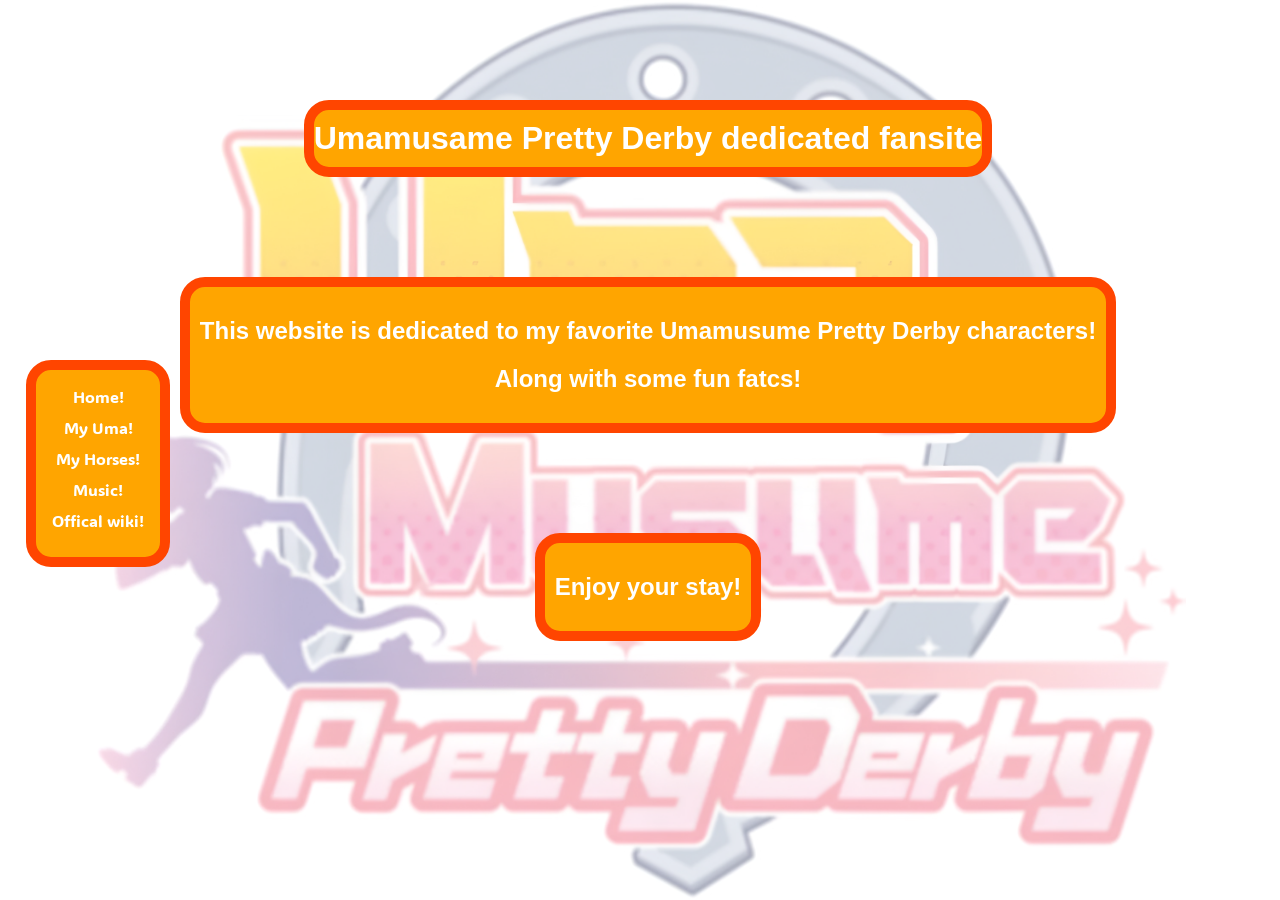
<file: docs/index.html>
<!doctype html>
<html lang="en">
<head>
    
    <meta charset="UTF-8">

    
    <meta name="viewport" content="width=device-width, initial-scale=1.0">

    <link rel="preconnect" href="https://fonts.googleapis.com">
    <link rel="preconnect" href="https://fonts.gstatic.com" crossorigin>
  



    <link href="https://fonts.googleapis.com/css2?family=ADLaM+Display&display=block" rel="stylesheet">

    <link rel="stylesheet" href="styles.css">


    <link rel="icon" type="image/png" href="images/favicon/favicon-16x16.png" sizes="16x16"> 





</head>



<body>
<div class="one">
    <h1 class="top">Umamusame Pretty Derby dedicated fansite</h1>
</div>







<div class="list">
<ul>
    <li><a href="index.html">Home!</a></li>
    <li><a href="uma.html">My Uma!</a></li>
    <li><a href="horse.html">My Horses!</a></li>
    <li><a href="funfact.html">Music!</a></li>
    <li><a href="https://umamusume.fandom.com/wiki/Umamusume">Offical wiki!</a></li>
</ul>
</div>



<div class="displayarea4">
    <h2>This website is dedicated to my favorite Umamusume Pretty Derby characters!</h2>
     <h2>Along with some fun fatcs!</h2>
</div>


</div>

<div class="displayarea4">
    <h2>Enjoy your stay!</h2>

<footer>

</footer>
</body>
</file>
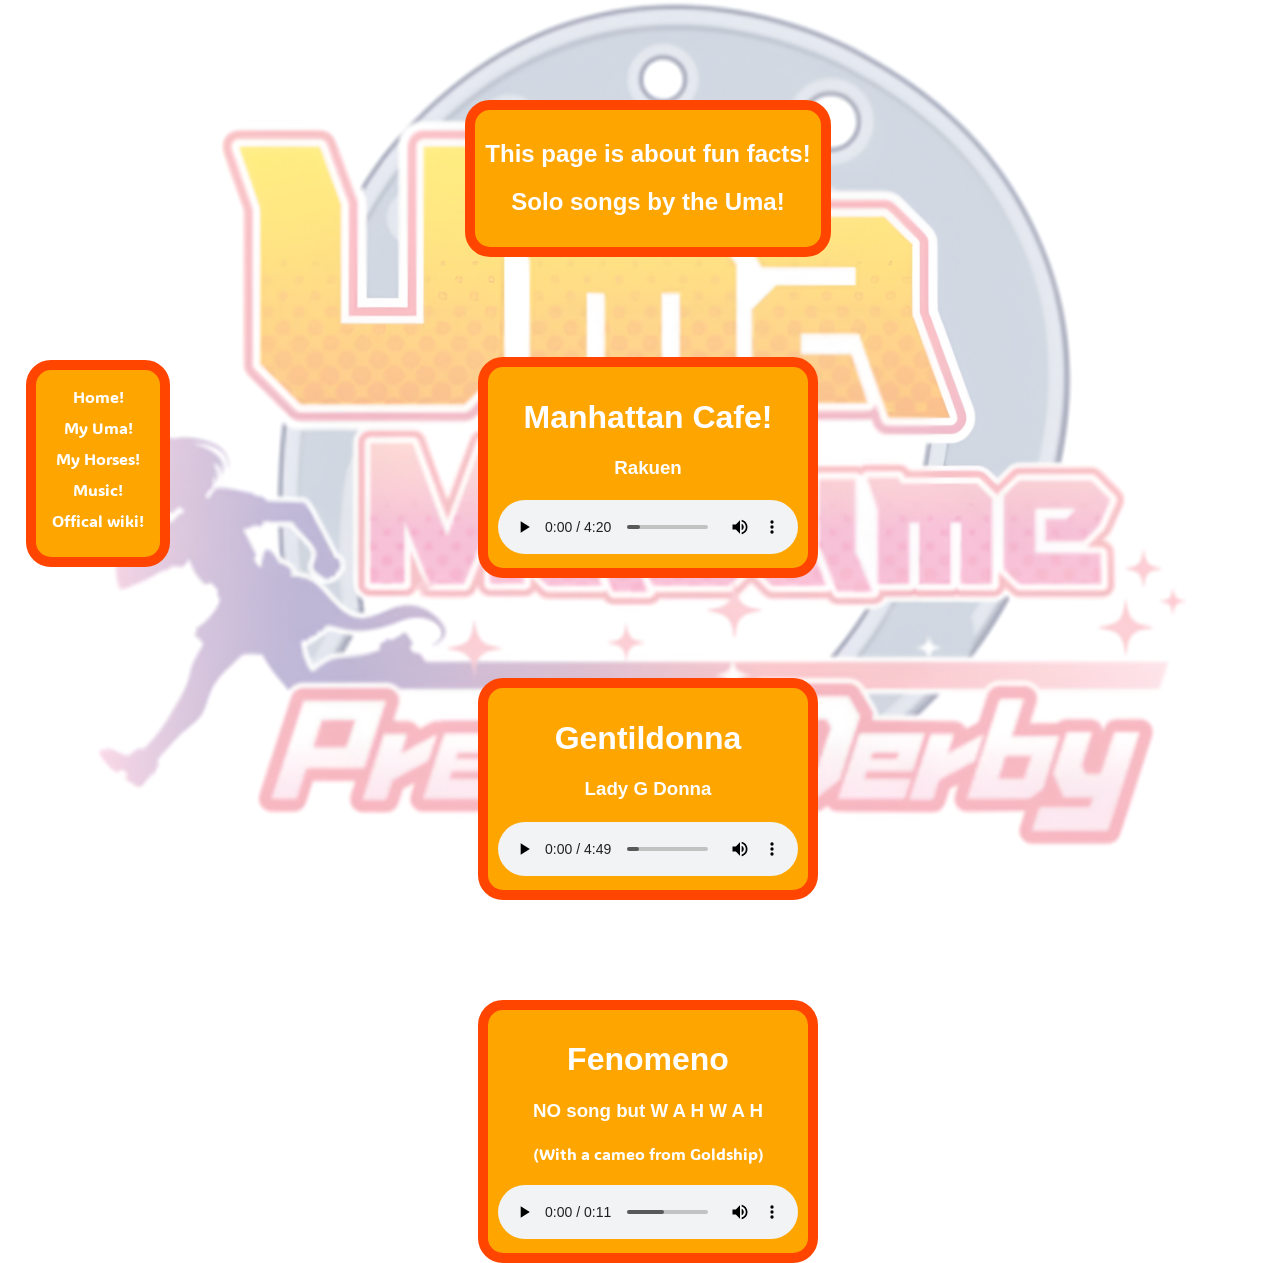
<file: docs/funfact.html>
<!doctype html>
<html lang="en">
<head>
    
    <meta charset="UTF-8">

    
    <meta name="viewport" content="width=device-width, initial-scale=1.0">

    <link rel="preconnect" href="https://fonts.googleapis.com">
    <link rel="preconnect" href="https://fonts.gstatic.com" crossorigin>
  



    <link href="https://fonts.googleapis.com/css2?family=ADLaM+Display&display=block" rel="stylesheet">

    <link rel="stylesheet" href="styles.css">


    <link rel="icon" type="image/png" href="images/favicon/favicon-16x16.png" sizes="16x16"> 





</head>



<body>  
<div class="one">
   
</div>







<div class="list">
<ul>
    <li><a href="index.html">Home!</a></li>
    <li><a href="uma.html">My Uma!</a></li>
    <li><a href="horse.html">My Horses!</a></li>
    <li><a href="funfact.html">Music!</a></li>
    <li><a href="https://umamusume.fandom.com/wiki/Umamusume">Offical wiki!</a></li>
</div>
</ul>


<div class="displayarea4">
    <h2>This page is about fun facts!</h2>
    <h2>Solo songs by the Uma!</h2>
    <h3></h3>
    <h2></h2>
    <h3></h3>
    <h4></h4>
</div>




<div class="musicarea">
    <h1>Manhattan Cafe!</h1>
    <h3>Rakuen</h3>
    <h1></h1>
    <h3></h3>
    <audio controls class="playbutton">
    <source src="audio/Rakuen.mp3" type="audio/mpeg"></source>
    <source src="audio/Rakuen.ogg" type="audio/ogg"></source>
    Sadly you cannot play this audio file.
    </audio>


</div>

<div class="musicarea1">
    <h1>Gentildonna</h1>
    <h3>Lady G Donna</h3>
    <h1></h1>
    <h3></h3>
    <audio controls class="playbutton">
    <source src="audio/Lady G Donna.mp3" type="audio/mpeg"></source>
    <source src="audio/Lady G Donna.mp3" type="audio/ogg"></source>
    Sadly you cannot play this audio file.
    </audio>
    </div>


<div class="musicarea2">
    <h1>Fenomeno</h1>
    <h3>NO song but W A H W A H</h3>
    <h4>(With a cameo from Goldship)</h4>
    <h1></h1>
    <h3></h3>
    <audio controls class="playbutton">
    <source src="audio/fenomeno.mp3" type="audio/mpeg"></source>
    <source src="audio/fenomeno.mp3" type="audio/ogg"></source>
    Sadly you cannot play this audio file.
    </audio>
    </div>    


<footer>

</footer>
</body>
</file>
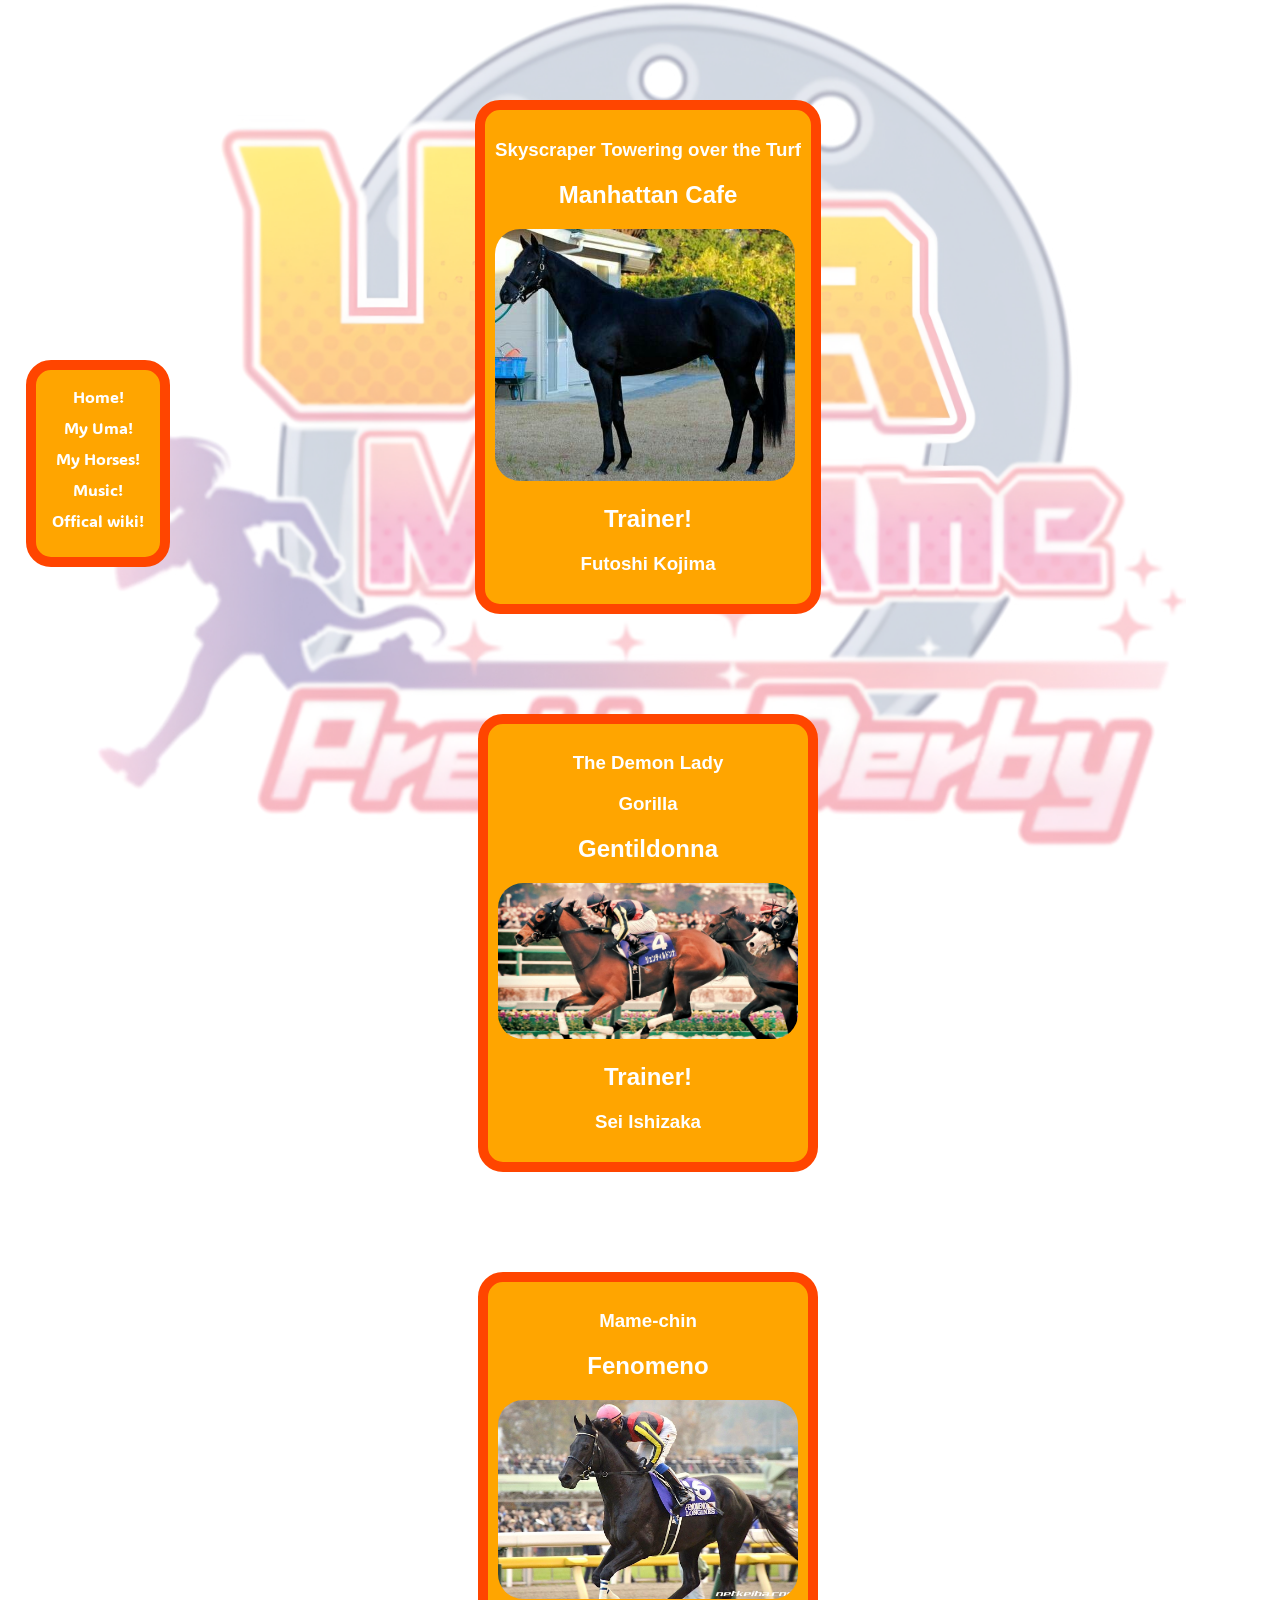
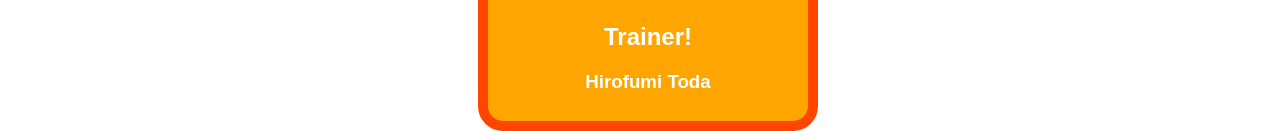
<file: docs/horse.html>
<!doctype html>
<html lang="en">
<head>
    
    <meta charset="UTF-8">

    
    <meta name="viewport" content="width=device-width, initial-scale=1.0">

    <link rel="preconnect" href="https://fonts.googleapis.com">
    <link rel="preconnect" href="https://fonts.gstatic.com" crossorigin>
  



    <link href="https://fonts.googleapis.com/css2?family=ADLaM+Display&display=block" rel="stylesheet">

    <link rel="stylesheet" href="styles.css">


    <link rel="icon" type="image/png" href="images/favicon/favicon-16x16.png" sizes="16x16"> 





</head>


<body>  
<div class="one">
    
</div>







<div class="list">
<ul>
    <li><a href="index.html">Home!</a></li>
    <li><a href="uma.html">My Uma!</a></li>
    <li><a href="horse.html">My Horses!</a></li>
    <li><a href="funfact.html">Music!</a></li>
    <li><a href="https://umamusume.fandom.com/wiki/Umamusume">Offical wiki!</a></li>
</div>
</ul>


<div class="displayarea">
    <h3> Skyscraper Towering over the Turf </h3>
    <h2> Manhattan Cafe</h2>
    <img src="images/realcafe.jpg" class="honses" alt="This is teh real horse">
    <h2> Trainer!</h2>
    <h3> Futoshi Kojima  </h3>
</div>

<div class="displayarea2">
    <h3>The Demon Lady</h3>
    <h3>Gorilla</h3>
    <h2> Gentildonna</h2>
    <img src="images/gentireal.jpg" class="honses" alt="This is teh real horse">
    <h2> Trainer!</h2>
    <h3> Sei Ishizaka </h3>
</div>


<div class="displayarea3">
    <h3>  Mame-chin  </h3>
    <h2> Fenomeno</h2>
    <img src="images/Fenomenoreal.jpeg" class="honses" alt="This is teh real horse">
    <h2> Trainer!</h2>
    <h3>Hirofumi Toda  </h3>
</div>

</body>

</div>



<footer>

</footer>
</body>
</file>
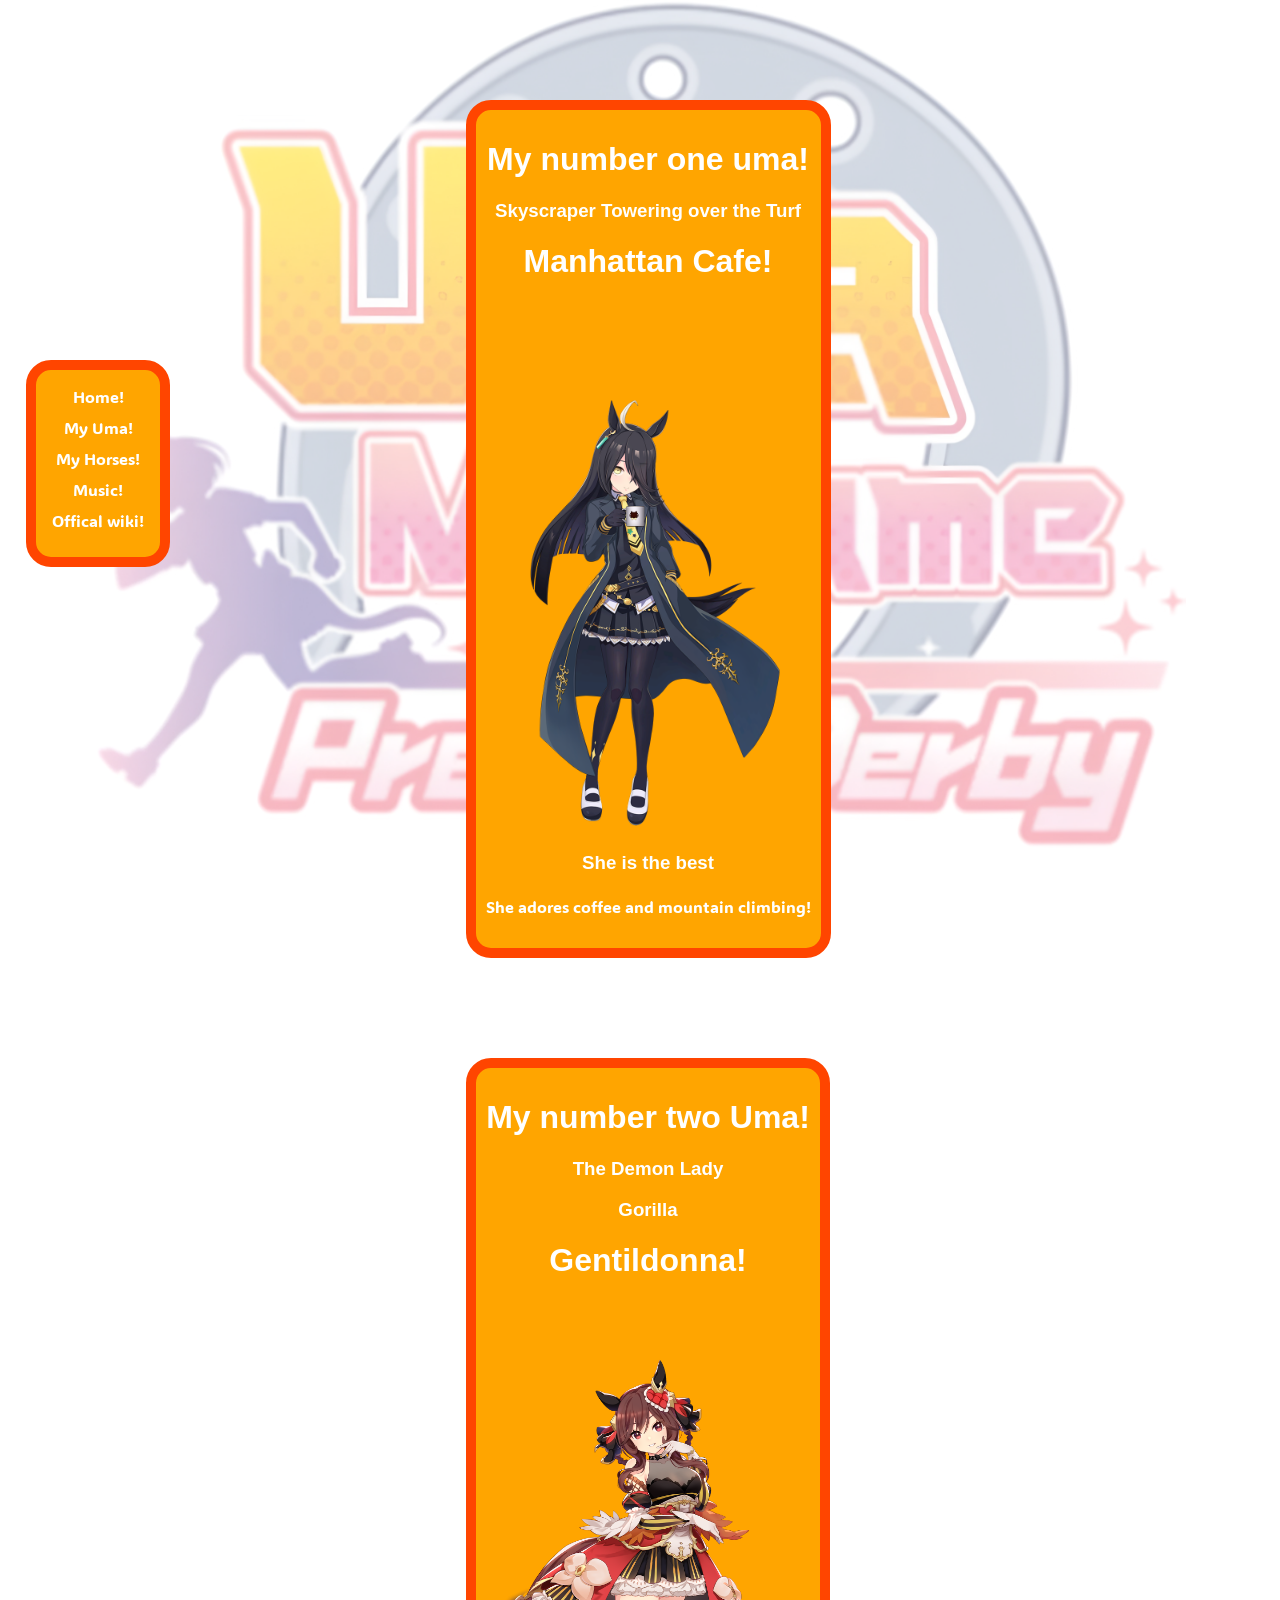
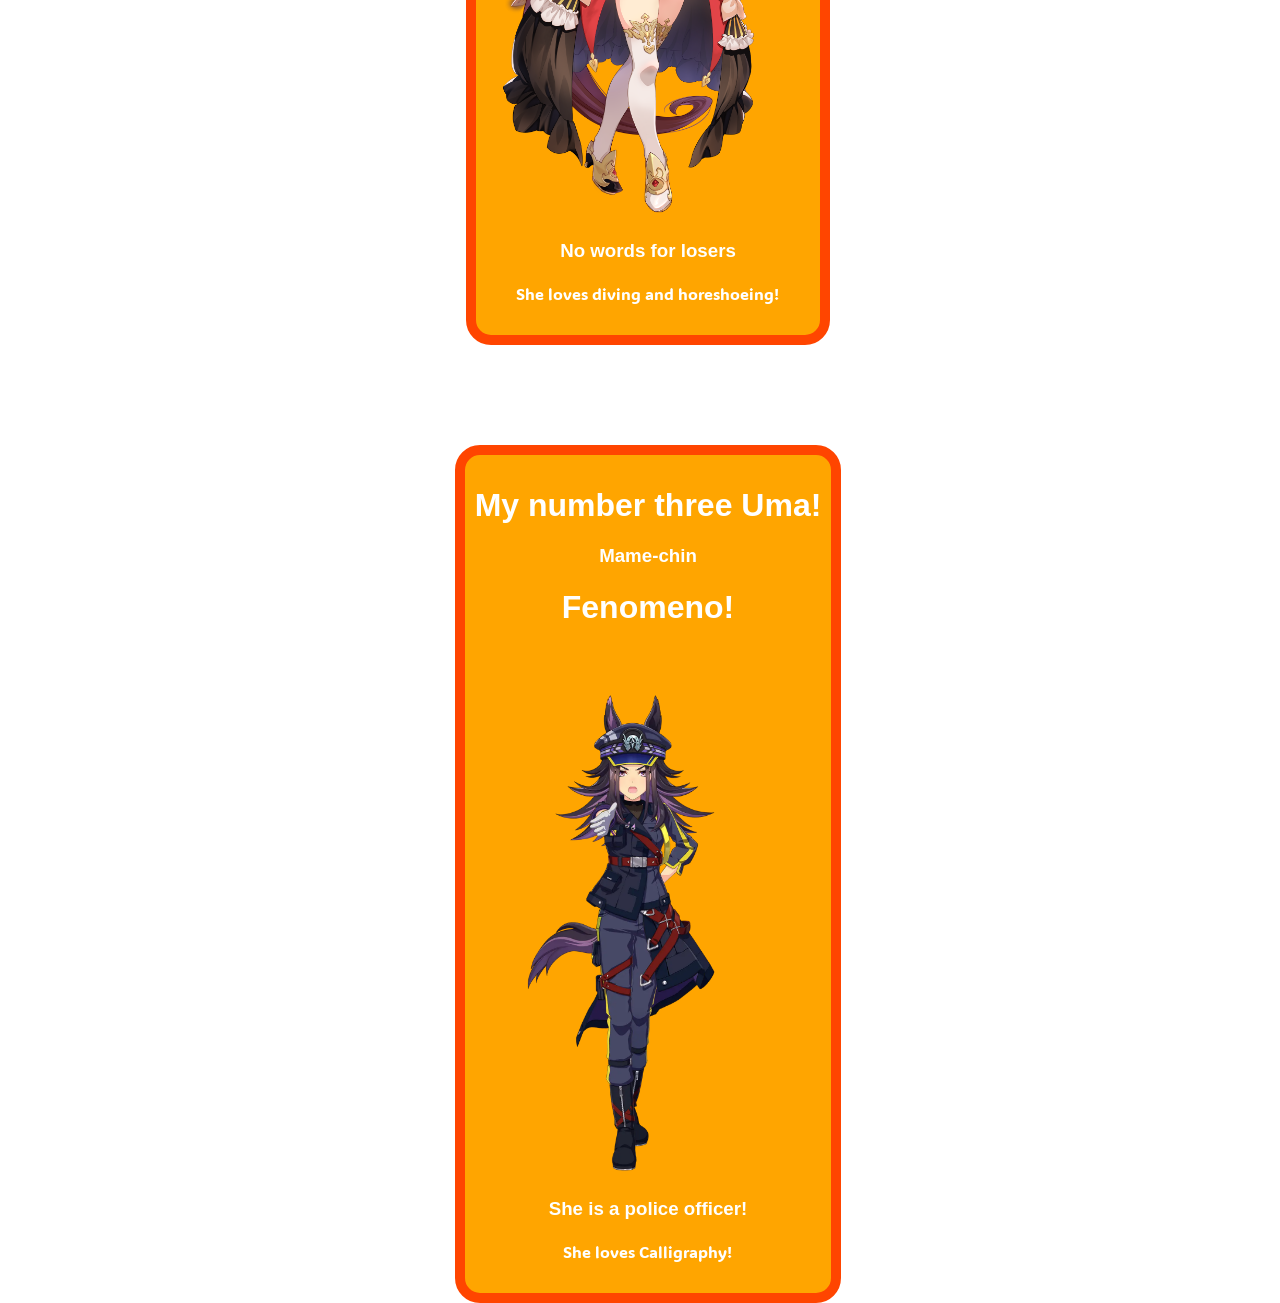
<file: docs/uma.html>
<!doctype html>
<html lang="en">
<head>
    
    <meta charset="UTF-8">

    
    <meta name="viewport" content="width=device-width, initial-scale=1.0">

    <link rel="preconnect" href="https://fonts.googleapis.com">
    <link rel="preconnect" href="https://fonts.gstatic.com" crossorigin>
  



    <link href="https://fonts.googleapis.com/css2?family=ADLaM+Display&display=block" rel="stylesheet">

    <link rel="stylesheet" href="styles.css">


    <link rel="icon" type="image/png" href="images/favicon/favicon-16x16.png" sizes="16x16"> 





</head>


<body>  
<div class="one">
    
</div>







<div class="list">
<ul>
    <li><a href="index.html">Home!</a></li>
    <li><a href="uma.html">My Uma!</a></li>
    <li><a href="horse.html">My Horses!</a></li>
    <li><a href="funfact.html">Music!</a></li>
    <li><a href="https://umamusume.fandom.com/wiki/Umamusume">Offical wiki!</a></li>
</div>
</ul>

<div class="displayarea">
    <h1>My number one uma!</h1>
    <h3> Skyscraper Towering over the Turf </h3>
    <h1> Manhattan Cafe!</h1>
    <img src="images/cafepng.png" class="honses" alt="She is my wife">
    <h3>She is the best</h3>
    <h4>She adores coffee and mountain climbing!</h4>
</div>


<div class="displayarea2">
    <h1>My number two Uma!</h1>
    <h3> The Demon Lady</h3>
    <h3>Gorilla</h3>
    <h1> Gentildonna!</h1>
    <img src="images/realdonnapng.png" class="honses" alt="She is my second wife">
    <h3>No words for losers</h3>
    <h4>She loves diving and horeshoeing!</h4>
</div>

<div class="displayarea3">
    <h1>My number three Uma!</h1>
    <h3> Mame-chin </h3>
    <h1> Fenomeno!</h1>
    <img src="images/fenomeno.png" class="honses" alt="She is officer">
    <h3>She is a police officer!</h3>
    <h4>She loves Calligraphy!</h4>
</div>


</body>

</div>



<footer>

</footer>
</body>
</file>
<file: docs/styles.css>
,
::before,::after {
  box-sizing: border-box;
}



ul {
  list-style-type: none;
 
}
.list ul li a{
  display: block;
  margin-bottom: 10px;
  transition: transform  0.2s ease;
}


.list ul li a {
  will-change: transform;
}

.list ul li a {
  font-family: inherit;
}

.list ul li a:active {
  transform: scale(1.1);
}

.list ul li a:hover{
  margin-bottom: 10px; 
  transform: scale(1.1);
}

.list ul {
  padding-left: 0%;
  margin: 0;
}

.list{
  color: white;
  padding: 1rem;
  position: fixed;
  width: clamp(150px, 20vw, 300px);
  left: 2vw;
  top: 40vh;
  width: clamp(150px, 20vw, 300px);
  font-family: "Quicksand", sans-serif;
  font-optical-sizing: auto;
  font-style: normal;
  max-width:fit-content;
  background-color: orange;
  border-radius: 25px;
  border-color: orangered;
  border-style: solid;
  border-width: 10px;
  color: white;
  font-family: "ADLaM Display", system-ui;
  font-weight: 50;
  font-style: normal;
  box-sizing: border-box;
  display:block;
  text-align: center;

}

html {
max-width: 100%;
overflow-x: hidden;
box-sizing: border-box;
}


.top {
  color: white;
  padding: 10px 0;
  margin: 100px auto  ;
  font-family: "Quicksand", sans-serif;
  font-optical-sizing: auto;
  font-style: normal;
  font-size: clamp(2rem, 2vw, 1.5rem);
  max-width:fit-content;
  background-color: orange;
  border-radius: 25px;
  border-color: orangered;
  border-style: solid;
  border-width: 10px;
  white-space: normal;
  max-width: fit-content;


}

.playbutton {
  font-family: "Quicksand", sans-serif;
  font-optical-sizing: auto;
  font-style: normal;
  font-size: clamp(1rem, 1vw, 1.5rem);

}


body{
  
  display: block;
  height: 500px;
  width: 100%;
  animation: fadeInAnimation ease 3s;
            animation-iteration-count: 1;
            animation-fill-mode: forwards;
  background:
    linear-gradient(rgba(255,255,255,0.5), rgba(255,255,255,0.5)),
    url(images/umalogobetter.png) no-repeat center center fixed;
    

  
  background-size:auto 100%;
  align-items: center;
  
}

img:not(.hones){
  opacity:1.0;
}





.dropbar {
  position: fixed;
  scroll-behavior: smooth;
  outline: none;
  text-align: center;
  align-items: center;
  background-color: orange;
  border-radius: 20px;
  overflow: visible;
  max-width: fit-content;
  border-radius: 20px;
  border-color: orangered;
  border-style: solid;
  border-width: 15px;
  font-family: "Quicksand", sans-serif;
  font-optical-sizing: auto;
  font-style: normal;
}





header{
  font-family: "Quicksand", sans-serif;
  font-optical-sizing: auto;

  font-style: normal;
}


h1{
  text-align: center;
  font-family: "Quicksand", sans-serif;
  font-optical-sizing: auto;

  font-style: normal;
}

h2{
  text-align: center;
  font-family: "Quicksand", sans-serif;
  font-optical-sizing: auto;

  font-style: normal;
}

h4 {
  font-family: "ADLaM Display", system-ui;
  font-weight: 50;
  font-style: normal;
  text-align: center;
}


.displayarea {
  transition: transform 0.2s ease;
}
.displayarea:hover {
  transform: scale(1.2);

}

.displayarea2 {
  transition: transform 0.2s ease;
}
.displayarea2:hover {
  transform: scale(1.2);

}
.displayarea3 {
  transition: transform 0.2s ease;
}
.displayarea3:hover {
  transform: scale(1.2);

}




:any-link {
  color: white;
  direction: none;
  text-decoration: none;
}

:any-link:hover {
  color: pink;
  text-decoration: none;
}

.musicarea {
  color: white;
  padding: 10px;
  margin: 100px auto  ;
  font-family: "Quicksand", sans-serif;
  font-optical-sizing: auto;
  font-style: normal;
  max-width:fit-content;
  background-color: orange;
  border-radius: 25px;
  border-color: orangered;
  border-style: solid;
  border-width: 10px;
}

.musicarea1 {
  color: white;
  padding: 10px;
  margin: 100px auto  ;
  font-family: "Quicksand", sans-serif;
  font-optical-sizing: auto;
  font-style: normal;
  max-width:fit-content;
  background-color: orange;
  border-radius: 25px;
  border-color: orangered;
  border-style: solid;
  border-width: 10px;

}

.musicarea2 {
  color: white;
  padding: 10px;
  margin: 100px auto  ;
  font-family: "Quicksand", sans-serif;
  font-optical-sizing: auto;
  font-style: normal;
  max-width:fit-content;
  background-color: orange;
  border-radius: 25px;
  border-color: orangered;
  border-style: solid;
  border-width: 10px;

}


.musicarea2 {
  color: white;
  padding: 10px;
  margin: 100px auto  ;
  font-family: "Quicksand", sans-serif;
  font-optical-sizing: auto;
  font-style: normal;
  max-width:fit-content;
  background-color: orange;
  border-radius: 25px;
  border-color: orangered;
  border-style: solid;
  border-width: 10px;

}




.dropbar {
  color: white;
  padding: 10px;
  margin: 100px auto  ;
  font-family: "Quicksand", sans-serif;
  font-optical-sizing: auto;
  font-style: normal;
  max-width:fit-content;
  background-color: orange;
  border-radius: 25px;
  border-color: orangered;
  border-style: solid;
  border-width: 20px;
}

h3{
  text-align: center;
}

.displayarea {
  color: white;
  padding: 10px;
  margin: 100px auto  ;
  font-family: "Quicksand", sans-serif;
  font-optical-sizing: auto;
  font-style: normal;
  max-width:fit-content;
  background-color: orange;
  border-radius: 25px;
  border-color: orangered;
  border-style: solid;
  border-width: 10px;
  box-sizing: border-box;

}

.displayarea2 {
  color: white;
  padding: 10px;
  margin: 100px auto  ;
  font-family: "Quicksand", sans-serif;
  font-optical-sizing: auto;
  font-style: normal;
  max-width:fit-content;
  background-color: orange;
  border-radius: 25px;
  border-color: orangered;
  border-style: solid;
  border-width: 10px;
}


.displayarea3 {
  color: white;
  padding: 10px;
  margin: 100px auto  ;
  font-family: "Quicksand", sans-serif;
  font-optical-sizing: auto;
  font-style: normal;
  max-width:fit-content;
  background-color: orange;
  border-radius: 25px;
  border-color: orangered;
  border-style: solid;
  border-width: 10px;
}

.displayarea4 {
  color: white;
  padding: 10px;
  margin: 100px auto  ;
  font-family: "Quicksand", sans-serif;
  font-optical-sizing: auto;
  font-style: normal;
  max-width:fit-content;
  background-color: orange;
  border-radius: 25px;
  border-color: orangered;
  border-style: solid;
  border-width: 10px;
}



.honses {
  max-width: 300px;
  height: auto;
  border-radius: 25px;
  align-content: center;
}
</file>
